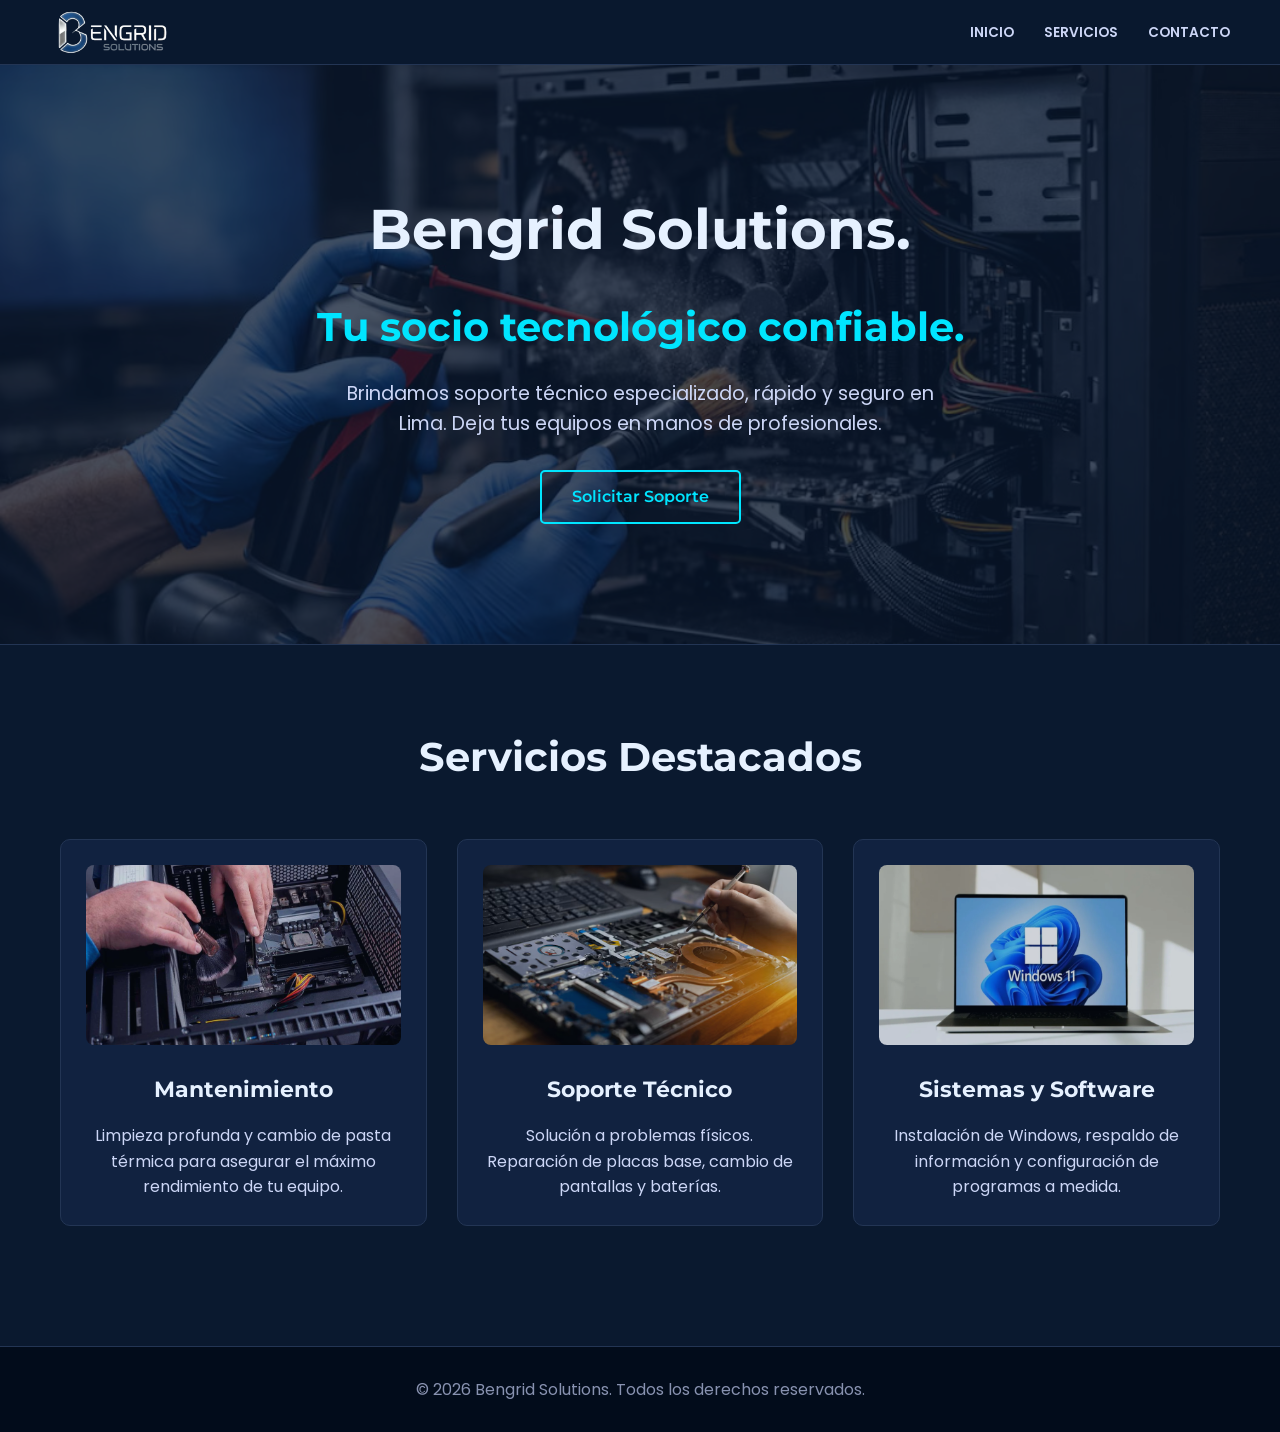
<file: index.html>
<!DOCTYPE html>
<html lang="es">
<head>
    <meta charset="UTF-8">
    <meta name="viewport" content="width=device-width, initial-scale=1.0">
    <title>Bengrid Solutions | Socio Tecnológico</title>
    <link rel="stylesheet" href="css/style.css">
</head>
<body>
    <header>
        <div class="logo">
            <a href="index.html">
                <img src="img/logo.png" alt="Bengrid Solutions">
            </a>
        </div>
        <nav>
            <ul>
                <li><a href="index.html">Inicio</a></li>
                <li><a href="servicios.html">Servicios</a></li>
                <li><a href="contacto.html">Contacto</a></li>
            </ul>
        </nav>
    </header>

    <main>
        <section class="hero">
            <img src="img/hero-principal.jpg" alt="Fondo Hero" class="fondo-hero">
            <div class="hero-content">
                <h1>Bengrid Solutions.</h1>
                <h2 style="color: #00E5FF; font-size: 2.5rem; margin-bottom: 20px;">Tu socio tecnológico confiable.</h2>
                <p>Brindamos soporte técnico especializado, rápido y seguro en Lima. Deja tus equipos en manos de profesionales.</p>
                <a href="contacto.html" class="btn">Solicitar Soporte</a>
            </div>
        </section>

        <section class="seccion-padding">
            <h2>Servicios Destacados</h2>
            <div class="grid-3">
                <div class="card">
                    <img src="img/mantenimiento.jpg" alt="Mantenimiento de PC">
                    <h3>Mantenimiento</h3>
                    <p>Limpieza profunda y cambio de pasta térmica para asegurar el máximo rendimiento de tu equipo.</p>
                </div>
                <div class="card">
                    <img src="img/reparacion.jpg" alt="Reparación">
                    <h3>Soporte Técnico</h3>
                    <p>Solución a problemas físicos. Reparación de placas base, cambio de pantallas y baterías.</p>
                </div>
                <div class="card">
                    <img src="img/formateo.jpg" alt="Software">
                    <h3>Sistemas y Software</h3>
                    <p>Instalación de Windows, respaldo de información y configuración de programas a medida.</p>
                </div>
            </div>
        </section>
    </main>

    <footer>
        <p>&copy; 2026 Bengrid Solutions. Todos los derechos reservados.</p>
    </footer>
</body>
</html>
</file>
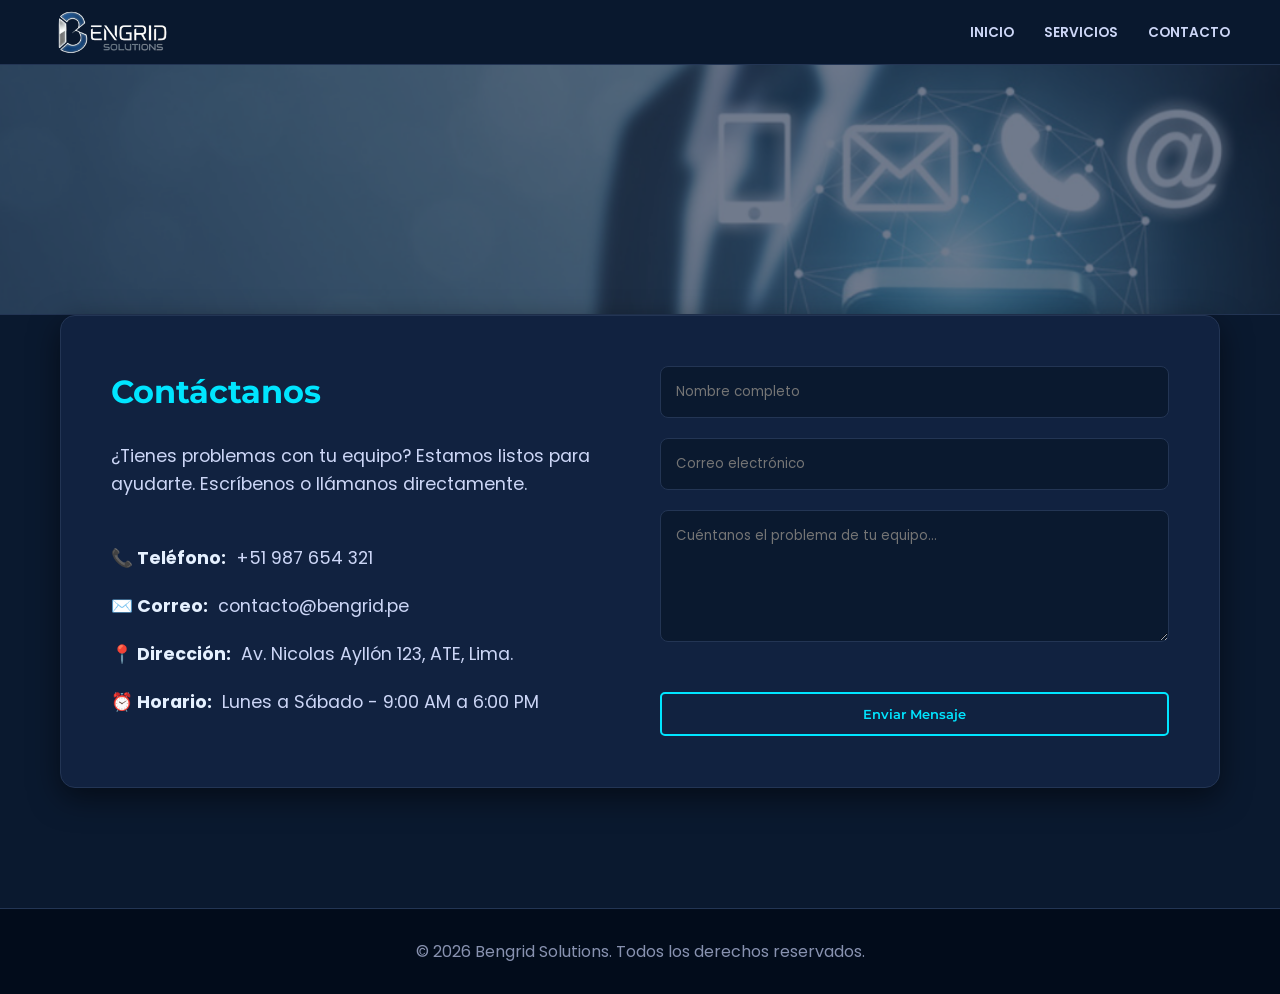
<file: contacto.html>
<!DOCTYPE html>
<html lang="es">
<head>
    <meta charset="UTF-8">
    <meta name="viewport" content="width=device-width, initial-scale=1.0">
    <title>Contacto | Bengrid Solutions</title>
    <link rel="stylesheet" href="css/style.css">
</head>
<body>
    <header>
        <div class="logo">
            <a href="index.html">
                <img src="img/logo.png" alt="Bengrid Solutions">
            </a>
        </div>
        <nav>
            <ul>
                <li><a href="index.html">Inicio</a></li>
                <li><a href="servicios.html">Servicios</a></li>
                <li><a href="contacto.html">Contacto</a></li>
            </ul>
        </nav>
    </header>

    <main>
        <section class="banner-contacto" style="background-color: #112240;">
            <img src="img/contacto-banner.png" alt="Atención al Cliente" style="width: 100%; height: 100%; object-fit: cover; opacity: 0.4;">
        </section>

        <section class="seccion-padding">
            <div class="contacto-container">
                <div class="contacto-info">
                    <h3>Contáctanos</h3>
                    <p>¿Tienes problemas con tu equipo? Estamos listos para ayudarte. Escríbenos o llámanos directamente.</p>
                    <br>
                    <p><strong>📞 Teléfono:</strong> +51 987 654 321</p>
                    <p><strong>✉️ Correo:</strong> contacto@bengrid.pe</p>
                    <p><strong>📍 Dirección:</strong> Av. Nicolas Ayllón 123, ATE, Lima.</p>
                    <p><strong>⏰ Horario:</strong> Lunes a Sábado - 9:00 AM a 6:00 PM</p>
                </div>

                <form action="#" method="POST" class="contacto-form" onsubmit="alert('¡Gracias por escribirnos! Bengrid Solutions se pondrá en contacto contigo pronto.');">
                    <input type="text" name="nombre" placeholder="Nombre completo" required>
                    <input type="email" name="email" placeholder="Correo electrónico" required>
                    <textarea name="mensaje" rows="5" placeholder="Cuéntanos el problema de tu equipo..." required></textarea>
                    <button type="submit" class="btn">Enviar Mensaje</button>
                </form>
            </div>
        </section>
    </main>

    <footer>
        <p>&copy; 2026 Bengrid Solutions. Todos los derechos reservados.</p>
    </footer>
</body>
</html>
</file>
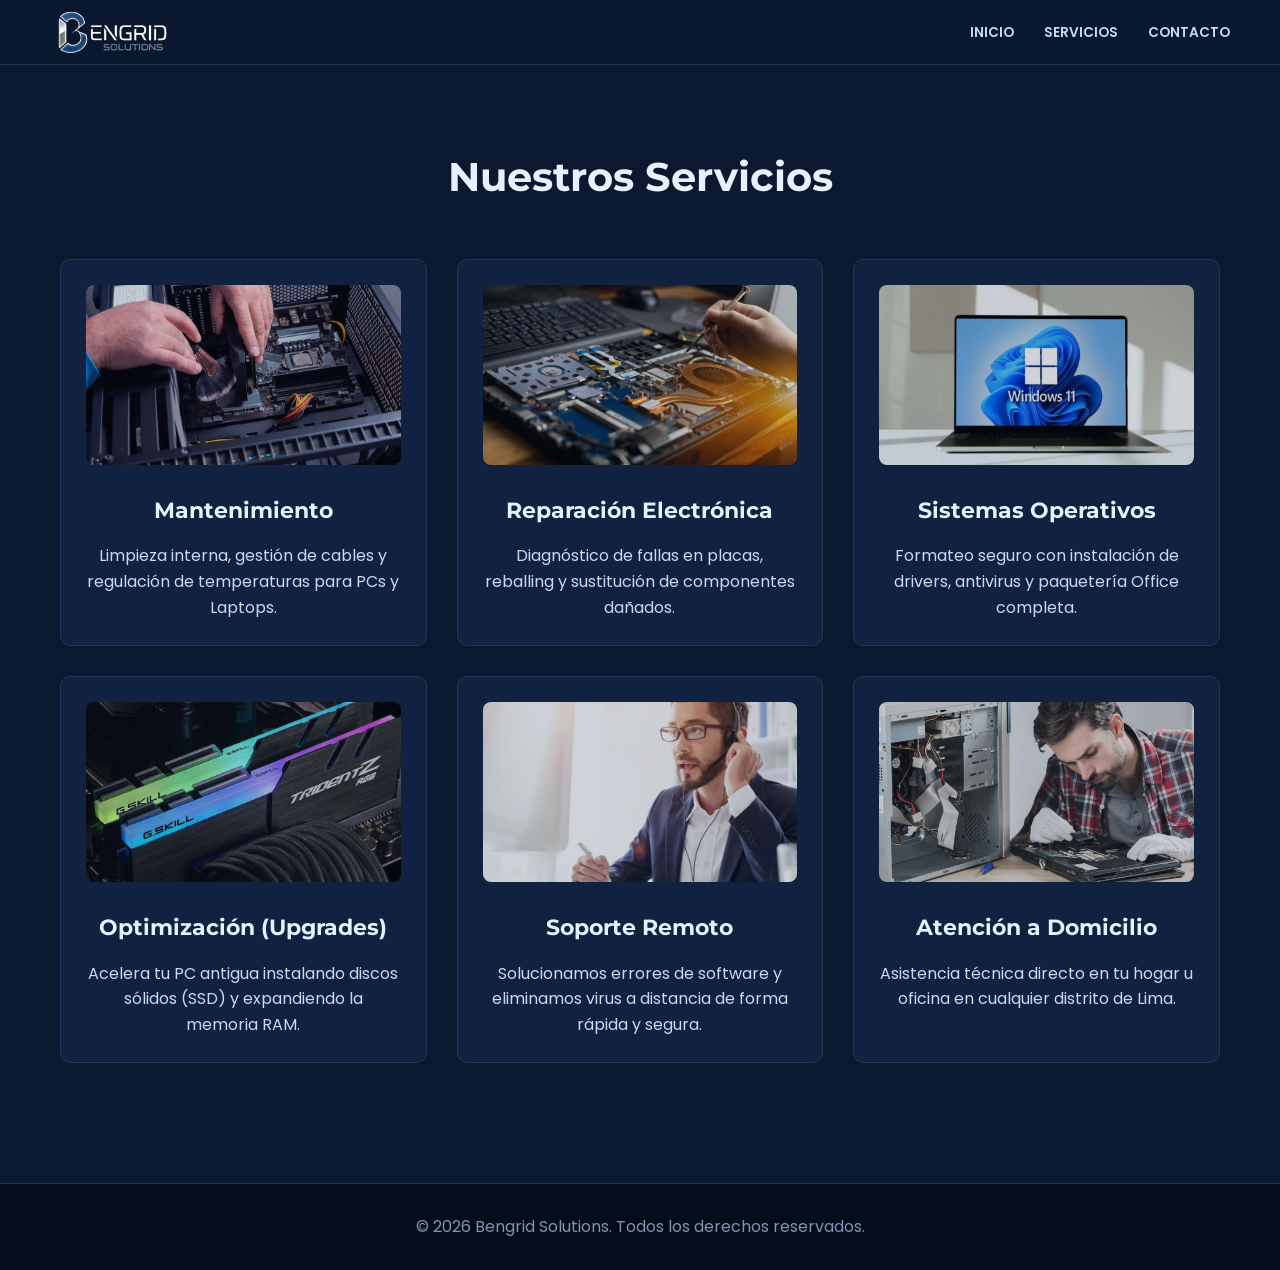
<file: servicios.html>
<!DOCTYPE html>
<html lang="es">
<head>
    <meta charset="UTF-8">
    <meta name="viewport" content="width=device-width, initial-scale=1.0">
    <title>Servicios | Bengrid Solutions</title>
    <link rel="stylesheet" href="css/style.css">
</head>
<body>
    <header>
        <div class="logo">
            <a href="index.html">
                <img src="img/logo.png" alt="Bengrid Solutions" width="160">
            </a>
        </div>
        <nav>
            <ul>
                <li><a href="index.html">Inicio</a></li>
                <li><a href="servicios.html">Servicios</a></li>
                <li><a href="contacto.html">Contacto</a></li>
            </ul>
        </nav>
    </header>

    <main>
        <section class="seccion-padding">
            <h2>Nuestros Servicios</h2>
            <div class="grid-3">
                <div class="card">
                    <img src="img/mantenimiento.jpg" alt="Mantenimiento">
                    <h3>Mantenimiento</h3>
                    <p>Limpieza interna, gestión de cables y regulación de temperaturas para PCs y Laptops.</p>
                </div>
                <div class="card">
                    <img src="img/reparacion.jpg" alt="Reparación">
                    <h3>Reparación Electrónica</h3>
                    <p>Diagnóstico de fallas en placas, reballing y sustitución de componentes dañados.</p>
                </div>
                <div class="card">
                    <img src="img/formateo.jpg" alt="Formateo">
                    <h3>Sistemas Operativos</h3>
                    <p>Formateo seguro con instalación de drivers, antivirus y paquetería Office completa.</p>
                </div>
                <div class="card">
                    <img src="img/optimizacion.jpg" alt="Optimización">
                    <h3>Optimización (Upgrades)</h3>
                    <p>Acelera tu PC antigua instalando discos sólidos (SSD) y expandiendo la memoria RAM.</p>
                </div>
                <div class="card">
                    <img src="img/soporte-remoto.jpg" alt="Soporte Remoto">
                    <h3>Soporte Remoto</h3>
                    <p>Solucionamos errores de software y eliminamos virus a distancia de forma rápida y segura.</p>
                </div>
                <div class="card">
                    <img src="img/domicilio.jpg" alt="A Domicilio">
                    <h3>Atención a Domicilio</h3>
                    <p>Asistencia técnica directo en tu hogar u oficina en cualquier distrito de Lima.</p>
                </div>
            </div>
        </section>
    </main>

    <footer>
        <p>&copy; 2026 Bengrid Solutions. Todos los derechos reservados.</p>
    </footer>
</body>
</html>
</file>
<file: css/style.css>
/* =========================================
   ESTILOS GENERALES - BENGRID SOLUTIONS (DARK THEME)
   ========================================= */
@import url('https://fonts.googleapis.com/css2?family=Montserrat:wght@400;600;700&family=Poppins:wght@300;400;600&display=swap');

* {
    margin: 0;
    padding: 0;
    box-sizing: border-box;
}

body {
    font-family: 'Poppins', sans-serif;
    background-color: #0A192F; /* Azul oscuro profundo */
    color: #CCD6F6; /* Texto claro para fácil lectura */
    line-height: 1.6;
}

h1, h2, h3 {
    font-family: 'Montserrat', sans-serif;
    color: #E6F1FF; /* Blanco brillante para los títulos */
}

a {
    text-decoration: none;
    color: inherit;
}

/* =========================================
   CABECERA CORREGIDA (DELGADA Y ELEGANTE)
   ========================================= */
header {
    background-color: rgba(10, 25, 47, 0.95);
    backdrop-filter: blur(10px);
    padding: 8px 50px; 
    display: flex;
    justify-content: space-between;
    align-items: center;
    position: sticky;
    top: 0;
    z-index: 100;
    border-bottom: 1px solid #233554;
    height: 65px; 
}

.logo a img {
    display: block;
    height: 45px; 
    width: auto;
}

nav ul {
    list-style: none;
    display: flex;
    gap: 30px;
}

nav ul li a {
    font-weight: 600;
    text-transform: uppercase;
    font-size: 0.85rem; 
    transition: color 0.3s ease;
}

nav ul li a:hover {
    color: #00E5FF; /* Cian brillante del logo */
}

/* =========================================
   SECCIÓN HERO (PORTADA CON IMAGEN)
   ========================================= */
.hero {
    position: relative;
    text-align: center;
    padding: 120px 20px;
    border-bottom: 1px solid #233554;
    overflow: hidden;
    background-color: #0A192F;
}

.hero img.fondo-hero {
    position: absolute;
    top: 0;
    left: 0;
    width: 100%;
    height: 100%;
    object-fit: cover;
    opacity: 0.25; /* Oscurece la imagen para que se vea azulada */
    z-index: 1;
}

.hero-content {
    position: relative;
    z-index: 2;
}

.hero h1 {
    font-size: 3.5rem;
    margin-bottom: 20px;
    color: #E6F1FF;
}

.hero p {
    font-size: 1.2rem;
    max-width: 600px;
    margin: 0 auto;
    color: #CCD6F6;
}

.btn {
    display: inline-block;
    background-color: transparent;
    color: #00E5FF;
    border: 2px solid #00E5FF;
    padding: 12px 30px;
    border-radius: 5px;
    margin-top: 30px;
    font-weight: 600;
    transition: all 0.3s ease;
    cursor: pointer;
    font-family: 'Montserrat', sans-serif;
}

.btn:hover {
    background-color: rgba(0, 229, 255, 0.1);
    box-shadow: 0 0 15px rgba(0, 229, 255, 0.3);
}

/* =========================================
   GRILLA DE SERVICIOS (TARJETAS)
   ========================================= */
.seccion-padding {
    padding: 80px 20px;
    max-width: 1200px;
    margin: 0 auto;
}

.seccion-padding h2 {
    text-align: center;
    font-size: 2.5rem;
    margin-bottom: 50px;
}

.grid-3 {
    display: grid;
    grid-template-columns: repeat(auto-fit, minmax(300px, 1fr));
    gap: 30px;
}

.card {
    background: #112240;
    border-radius: 10px;
    padding: 25px;
    text-align: center;
    transition: transform 0.3s ease, border-color 0.3s ease;
    border: 1px solid #233554;
}

.card:hover {
    transform: translateY(-10px);
    border-color: #00E5FF;
    box-shadow: 0 10px 30px -15px rgba(0, 229, 255, 0.3);
}

.card img {
    width: 100%;
    height: 180px;
    object-fit: cover;
    border-radius: 8px;
    margin-bottom: 20px;
    opacity: 0.8;
    transition: opacity 0.3s;
}

.card:hover img {
    opacity: 1;
}

.card h3 {
    margin-bottom: 15px;
    font-size: 1.4rem;
}

/* =========================================
   SECCIÓN DE CONTACTO CON BANNER
   ========================================= */
.banner-contacto {
    width: 100%;
    height: 250px;
    overflow: hidden;
    position: relative;
    border-bottom: 1px solid #233554;
}

.banner-contacto img {
    width: 100%;
    height: 100%;
    object-fit: cover;
    opacity: 0.3; /* Para que encaje con el tono oscuro */
}

.contacto-container {
    display: flex;
    flex-wrap: wrap;
    gap: 40px;
    background: #112240;
    padding: 50px;
    border-radius: 15px;
    border: 1px solid #233554;
    box-shadow: 0 10px 30px rgba(0,0,0,0.5);
    margin-top: -80px; /* Hace que el cuadro suba y se superponga a la imagen */
    position: relative;
    z-index: 10;
}

.contacto-info {
    flex: 1;
    min-width: 300px;
}

.contacto-info h3 {
    font-size: 2rem;
    color: #00E5FF;
    margin-bottom: 25px;
}

.contacto-info p {
    font-size: 1.1rem;
    margin-bottom: 20px;
    display: flex;
    align-items: center;
}

.contacto-info strong {
    color: #E6F1FF;
    margin-right: 10px;
}

.contacto-form {
    flex: 1;
    min-width: 300px;
    display: flex;
    flex-direction: column;
    gap: 20px;
}

.contacto-form input, .contacto-form textarea {
    width: 100%;
    padding: 15px;
    border-radius: 8px;
    border: 1px solid #233554;
    background: #0A192F;
    color: #fff;
    font-family: 'Poppins', sans-serif;
    transition: border-color 0.3s;
}

.contacto-form input:focus, .contacto-form textarea:focus {
    outline: none;
    border-color: #00E5FF;
}

/* =========================================
   PIE DE PÁGINA (FOOTER)
   ========================================= */
footer {
    text-align: center;
    padding: 30px;
    background-color: #020C1B;
    color: #8892B0;
    border-top: 1px solid #233554;
    margin-top: 40px;
}

/* =========================================
   RESPONSIVE DESIGN (Celulares)
   ========================================= */
@media (max-width: 768px) {
    header {
        flex-direction: column;
        padding: 15px;
        height: auto;
    }
    nav ul {
        margin-top: 10px;
        gap: 15px;
        flex-wrap: wrap;
        justify-content: center;
    }
    .hero h1 {
        font-size: 2.2rem;
    }
    .contacto-container {
        padding: 30px 20px;
        margin-top: -40px;
    }
}
</file>
